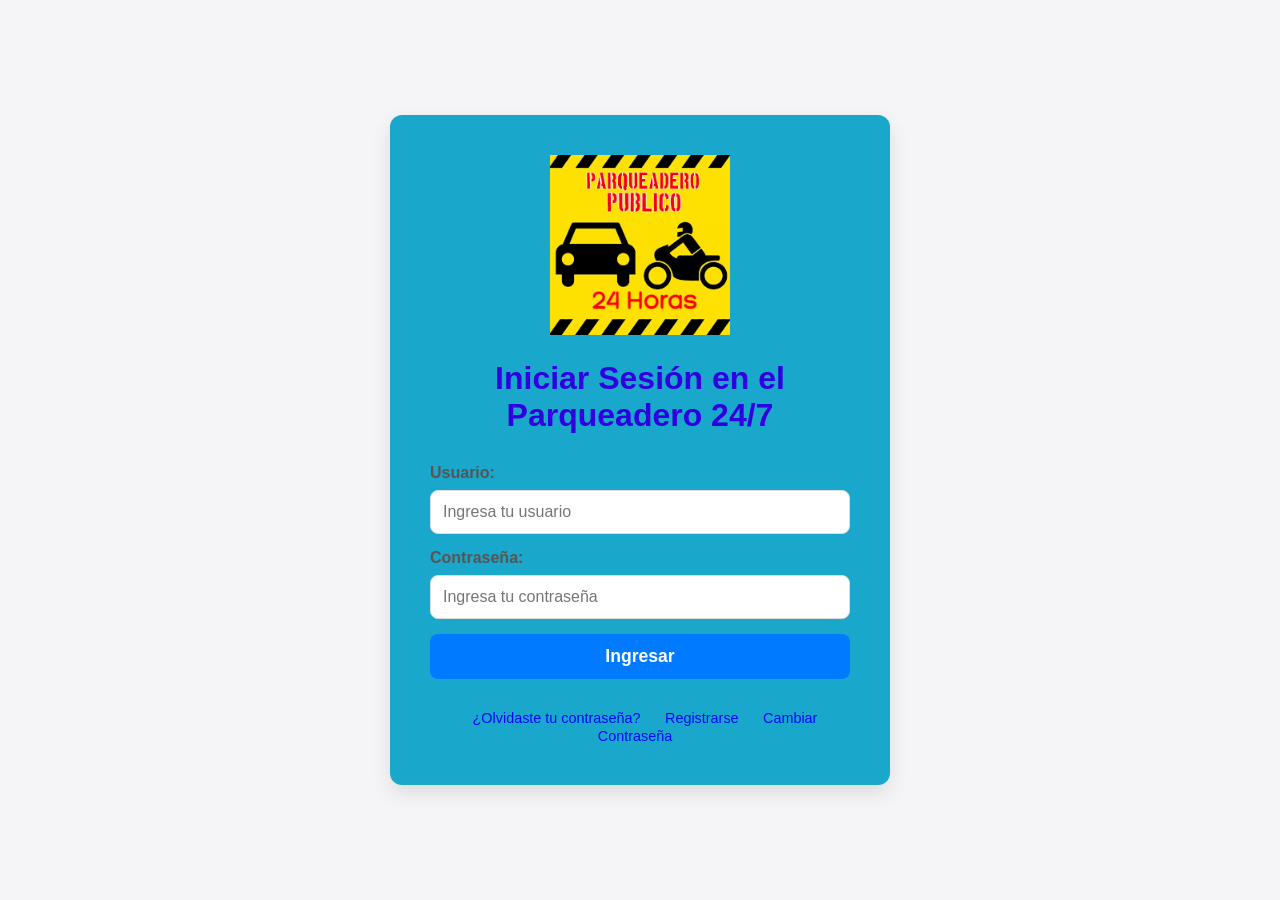
<file: index.html>
<!DOCTYPE html>
<html lang="es">
<head>
    <meta charset="UTF-8">
    <meta name="viewport" content="width=device-width, initial-scale=1.0">
    <title>Software de parqueadero basico</title>
    <link rel="stylesheet" href="css/styles.css">
</head>
<body>
    <div class="container">
        <img src="img/logo parqueadero.png" alt="Logo Parqueadero" class="logo-login">

        <h1>Iniciar Sesión en el Parqueadero 24/7</h1>
        <form id="login-form">
            <div class="input-group">
                <label for="username">Usuario:</label>
                <input type="text" id="username" name="username" placeholder="Ingresa tu usuario" required>
            </div>
            <div class="input-group">
                <label for="password">Contraseña:</label>
                <input type="password" id="password" name="password" placeholder="Ingresa tu contraseña" required>
            </div>
            <button type="submit" class="btn primary-btn">Ingresar</button>
            <div class="links">
                <a href="olvidaste_contrasena.html">¿Olvidaste tu contraseña?</a>
                <a href="registro.html">Registrarse</a>
                <a href="cambiar_contrasena.html">Cambiar Contraseña</a>
            </div>
        </form>
    </div>
    <script src="js/script.js"></script>
</body>
</html>
</file>
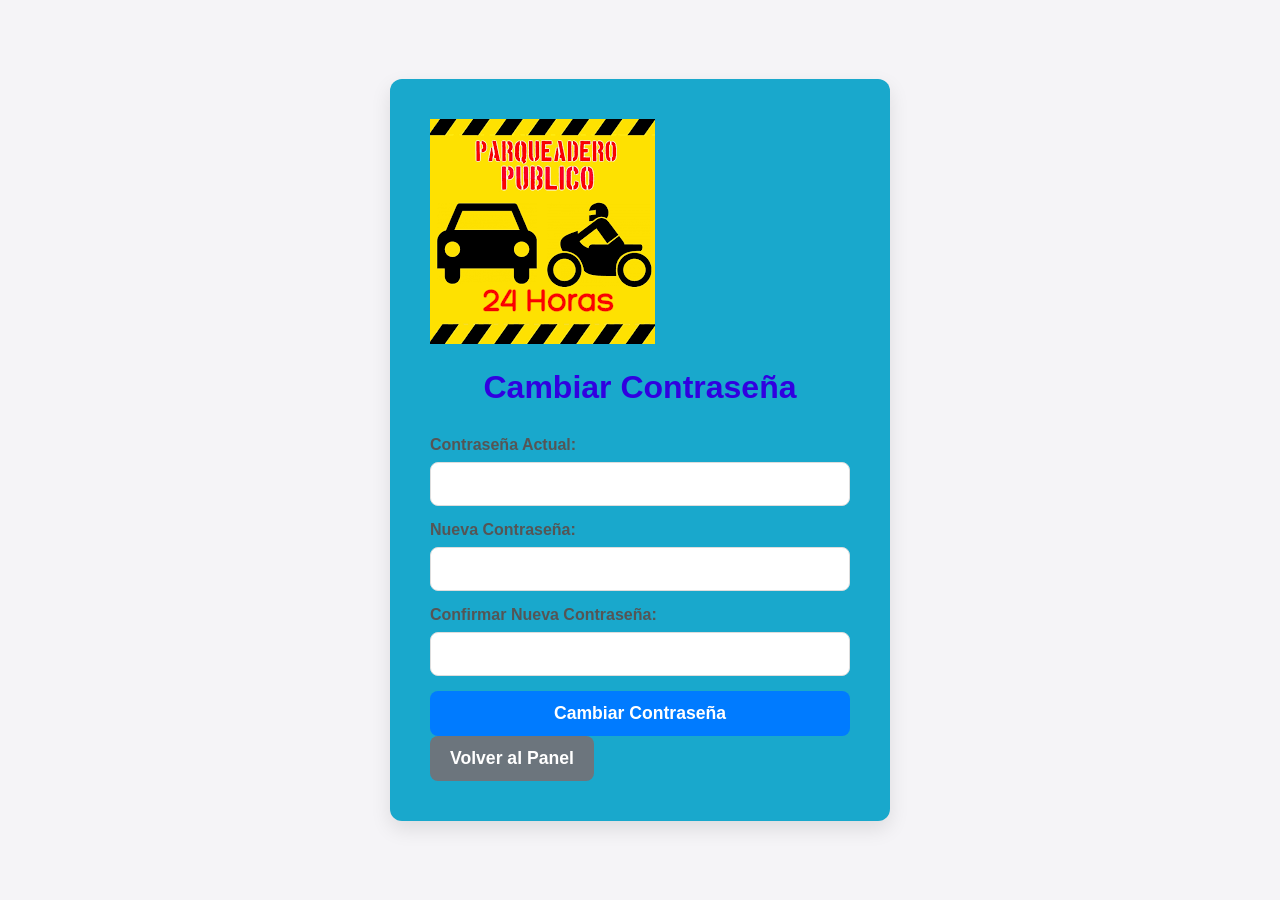
<file: cambiar_contrasena.html>
<!DOCTYPE html>
<html lang="es">
<head>
    <meta charset="UTF-8">
    <meta name="viewport" content="width=device-width, initial-scale=1.0">
    <title>Cambiar Contraseña - Parqueadero</title>
    <link rel="stylesheet" href="css/styles.css">
</head>
<body>
    <div class="container form-page">
         <img src="img/logo parqueadero.png" alt="Logo Parqueadero" class="logo-cambiar-contrasena">
        <h1>Cambiar Contraseña</h1>
        <form id="cambiar-contrasena-form">
            <div class="input-group">
                <label for="current-password">Contraseña Actual:</label>
                <input type="password" id="current-password" name="current-password" required>
            </div>
            <div class="input-group">
                <label for="new-password">Nueva Contraseña:</label>
                <input type="password" id="new-password" name="new-password" required>
            </div>
            <div class="input-group">
                <label for="confirm-new-password">Confirmar Nueva Contraseña:</label>
                <input type="password" id="confirm-new-password" name="confirm-new-password" required>
            </div>
            <button type="submit" class="btn primary-btn">Cambiar Contraseña</button>
        </form>
        <a href="dashboard.html" class="btn secondary-btn">Volver al Panel</a>
    </div>
    <script src="js/script.js"></script>
</body>
</html>
</file>
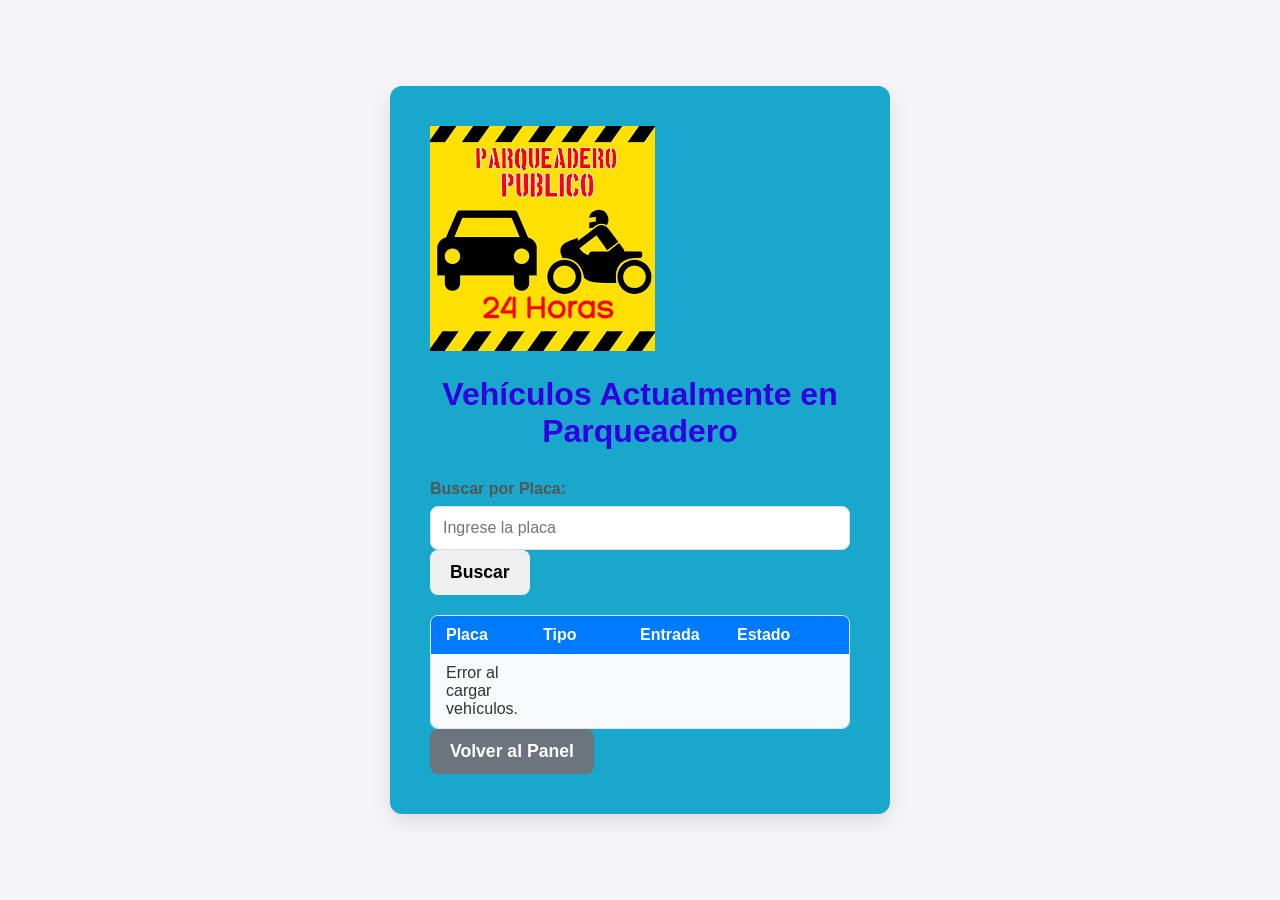
<file: consultar_vehiculos.html>
<!DOCTYPE html>
<html lang="es">
<head>
    <meta charset="UTF-8">
    <meta name="viewport" content="width=device-width, initial-scale=1.0">
    <title>Consultar Vehículos - Parqueadero</title>
    <link rel="stylesheet" href="css/styles.css">
</head>
<body>
    <div class="container form-page">
         <img src="img/logo parqueadero.png" alt="Logo Parqueadero" class="logo- consultar_vehiculos">
        <h1>Vehículos Actualmente en Parqueadero</h1>
        <div class="input-group">
            <label for="buscar_placa_consulta">Buscar por Placa:</label>
            <input type="text" id="buscar_placa_consulta" placeholder="Ingrese la placa">
            <button type="button" class="btn">Buscar</button>
        </div>

        <div class="vehicle-list">
            <div class="list-header">
                <span>Placa</span>
                <span>Tipo</span>
                <span>Entrada</span>
                <span>Ubicación</span>
            </div>
            <div class="vehicle-item">
                <span>ABC-123</span>
                <span>Carro</span>
                <span>2025-05-19 10:00</span>
                <span>A1</span>
            </div>
            <div class="vehicle-item">
                <span>XYZ-456</span>
                <span>Moto</span>
                <span>2025-05-19 11:30</span>
                <span>B3</span>
            </div>
            </div>
        <a href="dashboard.html" class="btn secondary-btn">Volver al Panel</a>
    </div>
    <script src="js/script.js"></script>
</body>
</html>
</file>
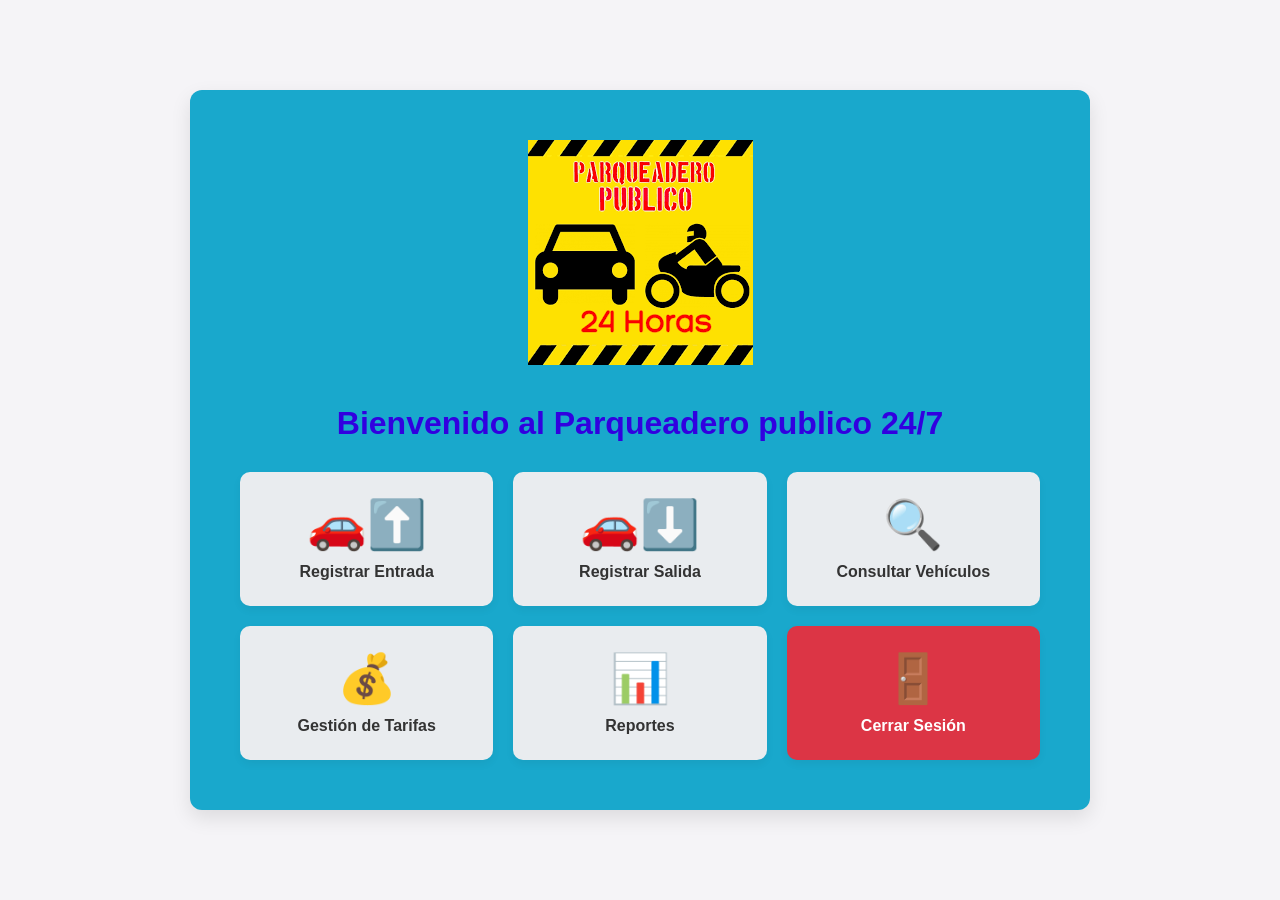
<file: dashboard.html>
<!DOCTYPE html>
<html lang="es">
<head>
    <meta charset="UTF-8">
    <meta name="viewport" content="width=device-width, initial-scale=1.0">
    <title>Panel Principal - Parqueadero</title>
    <link rel="stylesheet" href="css/styles.css">
</head>
<body>
    <div class="container dashboard">
        <img src="img/logo parqueadero.png" alt="Logo Parqueadero" class="logo-dashboard">
        <h1>Bienvenido al Parqueadero publico 24/7</h1>
        <div class="button-grid">
            <a href="registro_entrada.html" class="dashboard-btn">
                <span class="icon">🚗⬆️</span>
                Registrar Entrada
            </a>
            <a href="registro_salida.html" class="dashboard-btn">
                <span class="icon">🚗⬇️</span>
                Registrar Salida
            </a>
            <a href="consultar_vehiculos.html" class="dashboard-btn">
                <span class="icon">🔍</span>
                Consultar Vehículos
            </a>
            <a href="gestion_tarifas.html" class="dashboard-btn">
                <span class="icon">💰</span>
                Gestión de Tarifas
            </a>
            <a href="reportes.html" class="dashboard-btn">
                <span class="icon">📊</span>
                Reportes
            </a>
            <a href="index.html" class="dashboard-btn logout-btn">
                <span class="icon">🚪</span>
                Cerrar Sesión
            </a>
        </div>
    </div>
    <script src="js/script.js"></script>
</body>
</html>
</file>
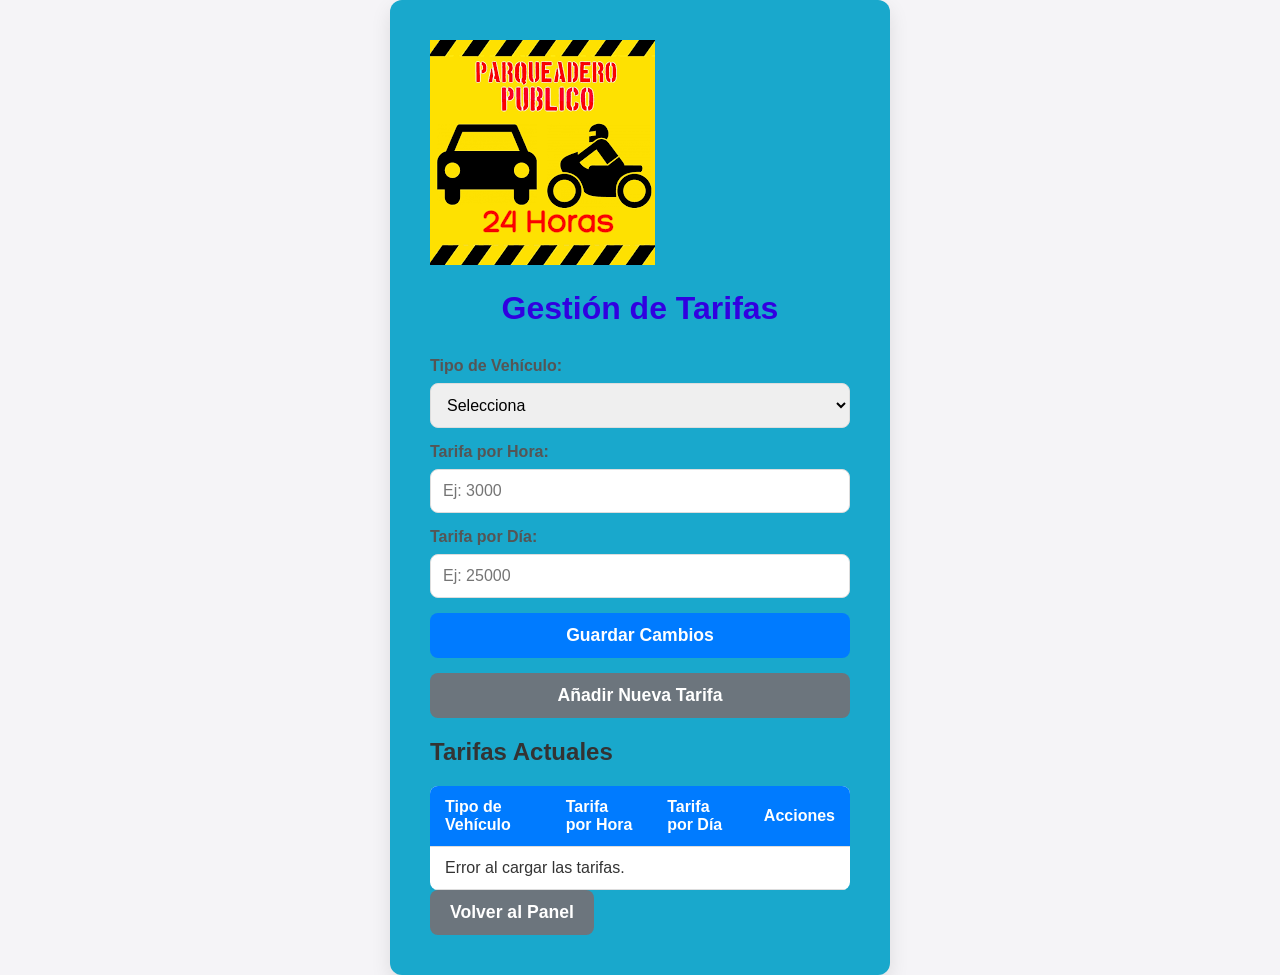
<file: gestion_tarifas.html>
<!DOCTYPE html>
<html lang="es">
<head>
    <meta charset="UTF-8">
    <meta name="viewport" content="width=device-width, initial-scale=1.0">
    <title>Gestión de Tarifas - Parqueadero</title>
    <link rel="stylesheet" href="css/styles.css">
</head>
<body>
    <div class="container form-page">
         <img src="img/logo parqueadero.png" alt="Logo Parqueadero" class="logo gestion_tarifas">
        <h1>Gestión de Tarifas</h1>
        <form id="tarifa-form">
            <div class="input-group">
                <label for="tipo_vehiculo_tarifa">Tipo de Vehículo:</label>
                <select id="tipo_vehiculo_tarifa" name="tipo_vehiculo_tarifa">
                    <option value="">Selecciona</option>
                    <option value="carro">Carro</option>
                    <option value="moto">Moto</option>
                    <option value="camioneta">Camioneta</option>
                </select>
            </div>
            <div class="input-group">
                <label for="tarifa_hora">Tarifa por Hora:</label>
                <input type="number" id="tarifa_hora" name="tarifa_hora" step="0.01" placeholder="Ej: 3000">
            </div>
            <div class="input-group">
                <label for="tarifa_dia">Tarifa por Día:</label>
                <input type="number" id="tarifa_dia" name="tarifa_dia" step="0.01" placeholder="Ej: 25000">
            </div>
            <button type="submit" class="btn primary-btn">Guardar Cambios</button>
            <button type="button" class="btn secondary-btn">Añadir Nueva Tarifa</button>
        </form>

        <h2>Tarifas Actuales</h2>
        <div class="table-responsive">
            <table>
                <thead>
                    <tr>
                        <th>Tipo de Vehículo</th>
                        <th>Tarifa por Hora</th>
                        <th>Tarifa por Día</th>
                        <th>Acciones</th>
                    </tr>
                </thead>
                <tbody>
                    <tr>
                        <td>Carro</td>
                        <td>$3.000</td>
                        <td>$25.000</td>
                        <td><button class="btn small-btn edit-btn">Editar</button> <button class="btn small-btn delete-btn">Eliminar</button></td>
                    </tr>
                    <tr>
                        <td>Moto</td>
                        <td>$1.500</td>
                        <td>$12.000</td>
                        <td><button class="btn small-btn edit-btn">Editar</button> <button class="btn small-btn delete-btn">Eliminar</button></td>
                    </tr>
                    </tbody>
            </table>
        </div>
        <a href="dashboard.html" class="btn secondary-btn">Volver al Panel</a>
    </div>
    <script src="js/script.js"></script>
</body>
</html>
</file>
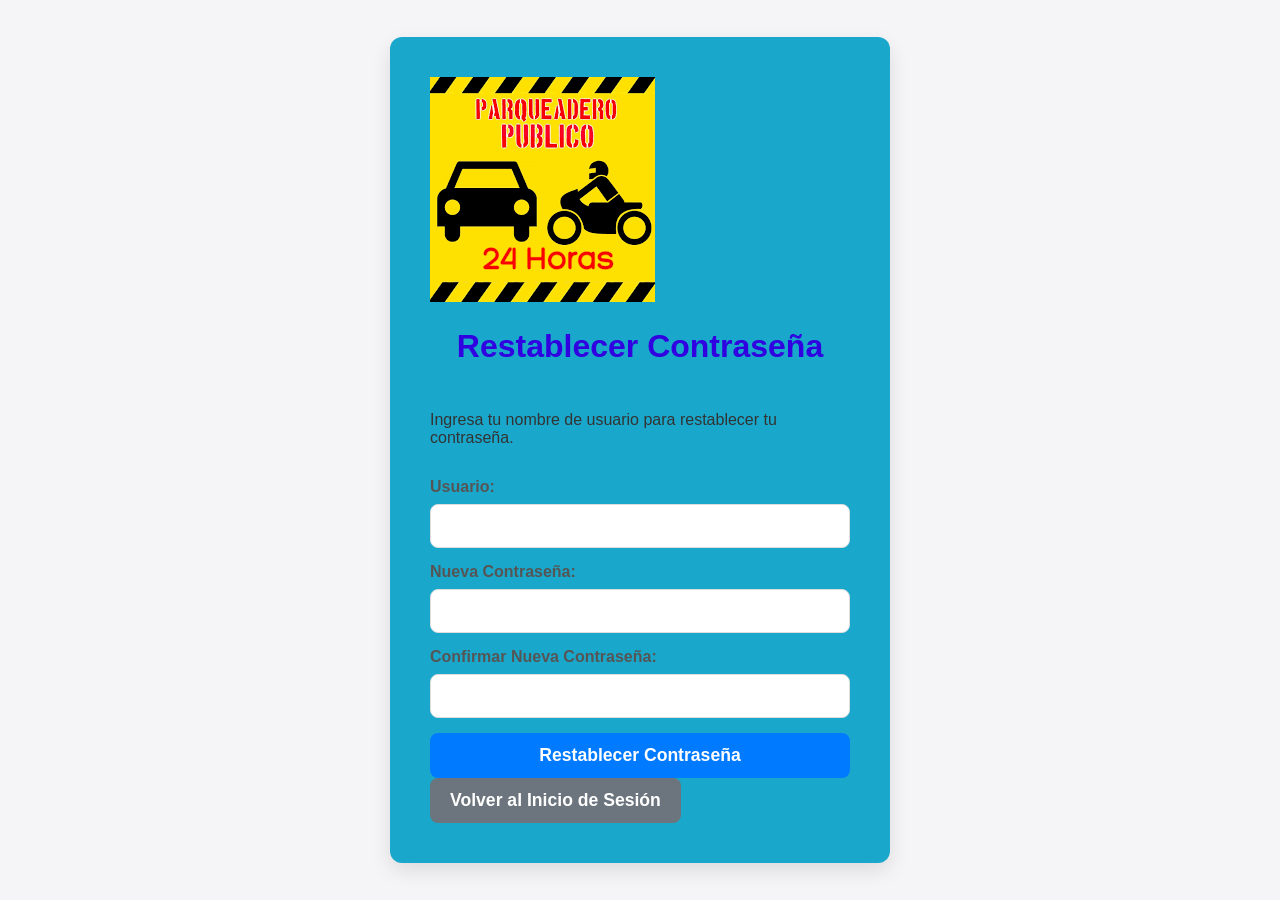
<file: olvidaste_contrasena.html>
<!DOCTYPE html>
<html lang="es">
<head>
    <meta charset="UTF-8">
    <meta name="viewport" content="width=device-width, initial-scale=1.0">
    <title>Restablecer Contraseña - Parqueadero</title>
    <link rel="stylesheet" href="css/styles.css">
</head>
<body>
    <div class="container form-page">
         <img src="img/logo parqueadero.png" alt="Logo Parqueadero" class="logo-recuperar">
        <h1>Restablecer Contraseña</h1>
        <form id="olvidaste-form">
            <p>Ingresa tu nombre de usuario para restablecer tu contraseña.</p>
            <div class="input-group">
                <label for="recuperar-username">Usuario:</label>
                <input type="text" id="recuperar-username" name="recuperar-username" required>
            </div>
            <div class="input-group">
                <label for="nueva-contrasena">Nueva Contraseña:</label>
                <input type="password" id="nueva-contrasena" name="nueva-contrasena" required>
            </div>
            <div class="input-group">
                <label for="confirmar-nueva-contrasena">Confirmar Nueva Contraseña:</label>
                <input type="password" id="confirmar-nueva-contrasena" name="confirmar-nueva-contrasena" required>
            </div>
            <button type="submit" class="btn primary-btn">Restablecer Contraseña</button>
        </form>
        <a href="index.html" class="btn secondary-btn">Volver al Inicio de Sesión</a>
    </div>
    <script src="js/script.js"></script>
</body>
</html>
</file>
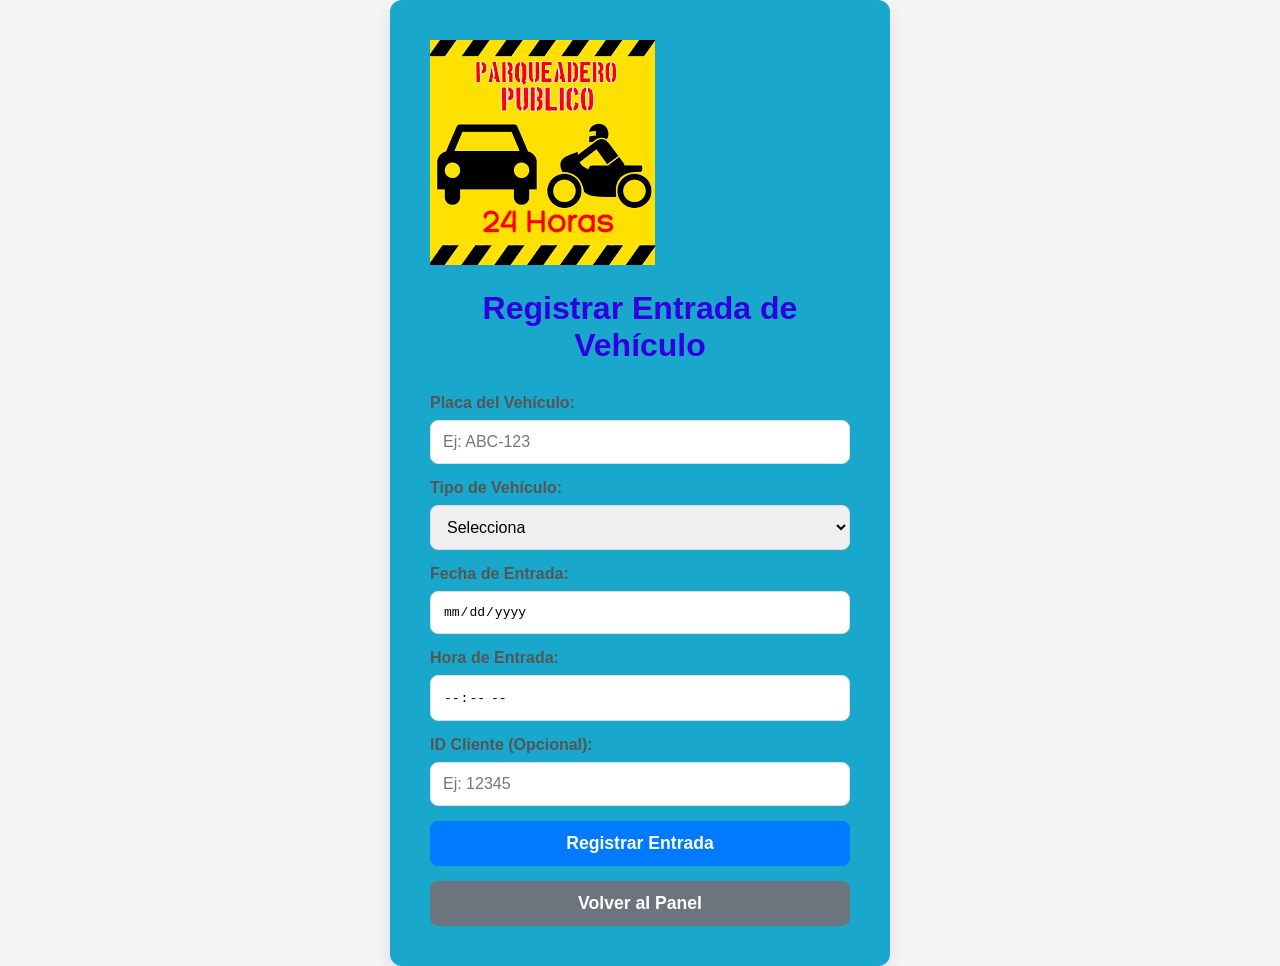
<file: registro_entrada.html>
<!DOCTYPE html>
<html lang="es">
<head>
    <meta charset="UTF-8">
    <meta name="viewport" content="width=device-width, initial-scale=1.0">
    <title>Registrar Entrada - Parqueadero</title>
    <link rel="stylesheet" href="css/styles.css">
</head>
<body>
    <div class="container form-page">
        <img src="img/logo parqueadero.png" alt="Logo Parqueadero" class="logo registro_entrada">
        <h1>Registrar Entrada de Vehículo</h1>
        <form id="entrada-form">
            <div class="input-group">
                <label for="placa_entrada">Placa del Vehículo:</label>
                <input type="text" id="placa_entrada" name="placa_entrada" placeholder="Ej: ABC-123" required>
            </div>
            <div class="input-group">
                <label for="tipo_vehiculo_entrada">Tipo de Vehículo:</label>
                <select id="tipo_vehiculo_entrada" name="tipo_vehiculo_entrada" required>
                    <option value="">Selecciona</option>
                    <option value="carro">Carro</option>
                    <option value="moto">Moto</option>
                    <option value="camioneta">Camioneta</option>
                </select>
            </div>
            <div class="input-group">
                <label for="fecha_entrada">Fecha de Entrada:</label>
                <input type="date" id="fecha_entrada" name="fecha_entrada" readonly>
            </div>
            <div class="input-group">
                <label for="hora_entrada">Hora de Entrada:</label>
                <input type="time" id="hora_entrada" name="hora_entrada" readonly>
            </div>
            <div class="input-group">
                <label for="id_cliente_entrada">ID Cliente (Opcional):</label>
                <input type="text" id="id_cliente_entrada" name="id_cliente_entrada" placeholder="Ej: 12345">
            </div>
            <button type="submit" class="btn primary-btn">Registrar Entrada</button>
            <a href="dashboard.html" class="btn secondary-btn">Volver al Panel</a>
        </form>
    </div>
    <script src="js/script.js"></script>
</body>
</html>
</file>
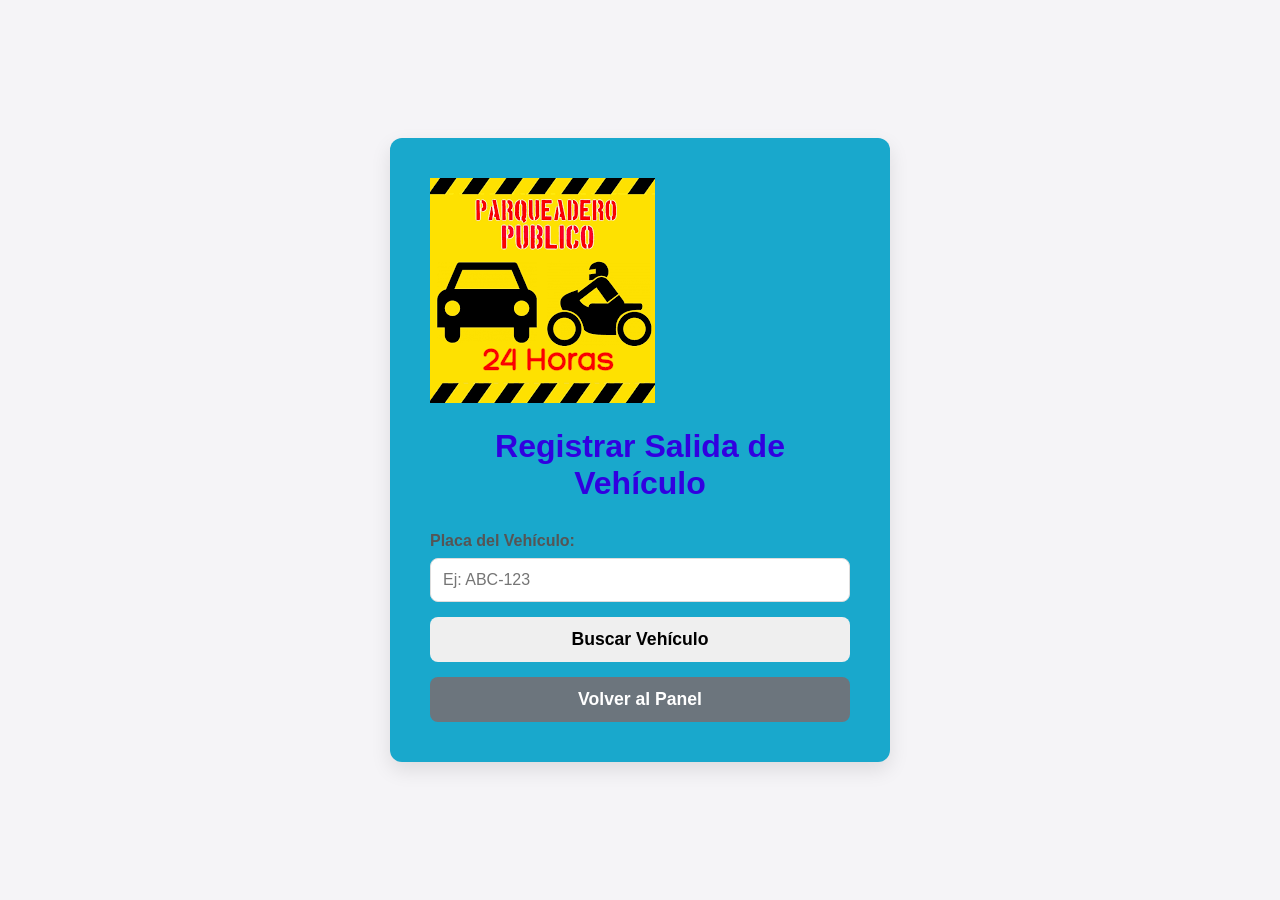
<file: registro_salida.html>
<!DOCTYPE html>
<html lang="es">
<head>
    <meta charset="UTF-8">
    <meta name="viewport" content="width=device-width, initial-scale=1.0">
    <title>Registrar Salida - Parqueadero</title>
    <link rel="stylesheet" href="css/styles.css">
</head>
<body>
    <div class="container form-page">
         <img src="img/logo parqueadero.png" alt="Logo Parqueadero" class="logo registro_salida">
        <h1>Registrar Salida de Vehículo</h1>
        <form id="salida-form">
            <div class="input-group">
                <label for="placa_salida">Placa del Vehículo:</label>
                <input type="text" id="placa_salida" name="placa_salida" placeholder="Ej: ABC-123" required>
            </div>
            <button type="button" id="buscar-vehiculo-btn" class="btn">Buscar Vehículo</button>

            <div id="detalles-entrada" class="details-section" style="display: none;">
                <h3>Detalles de Entrada:</h3>
                <p><strong>Placa:</strong> <span id="detalle_placa"></span></p>
                <p><strong>Tipo:</strong> <span id="detalle_tipo"></span></p>
                <p><strong>Fecha Entrada:</strong> <span id="detalle_fecha_entrada"></span></p>
                <p><strong>Hora Entrada:</strong> <span id="detalle_hora_entrada"></span></p>
                <p><strong>Hora Salida:</strong> <span id="detalle_hora_salida"></span></p>
                <p class="total-tarifa"><strong>Tarifa a Pagar:</strong> <span id="tarifa_a_pagar">$0.00</span></p>
            </div>

            <div class="input-group" id="metodo-pago-group" style="display: none;">
                <label for="metodo_pago">Método de Pago:</label>
                <select id="metodo_pago" name="metodo_pago">
                    <option value="">Selecciona</option>
                    <option value="efectivo">Efectivo</option>
                    <option value="tarjeta">Tarjeta</option>
                    <option value="nequi">Nequi/Daviplata</option>
                </select>
            </div>

            <button type="submit" id="registrar-salida-btn" class="btn primary-btn" style="display: none;">Registrar Salida</button>
            <a href="dashboard.html" class="btn secondary-btn">Volver al Panel</a>
        </form>
    </div>
    <script src="js/script.js"></script>
</body>
</html>
</file>
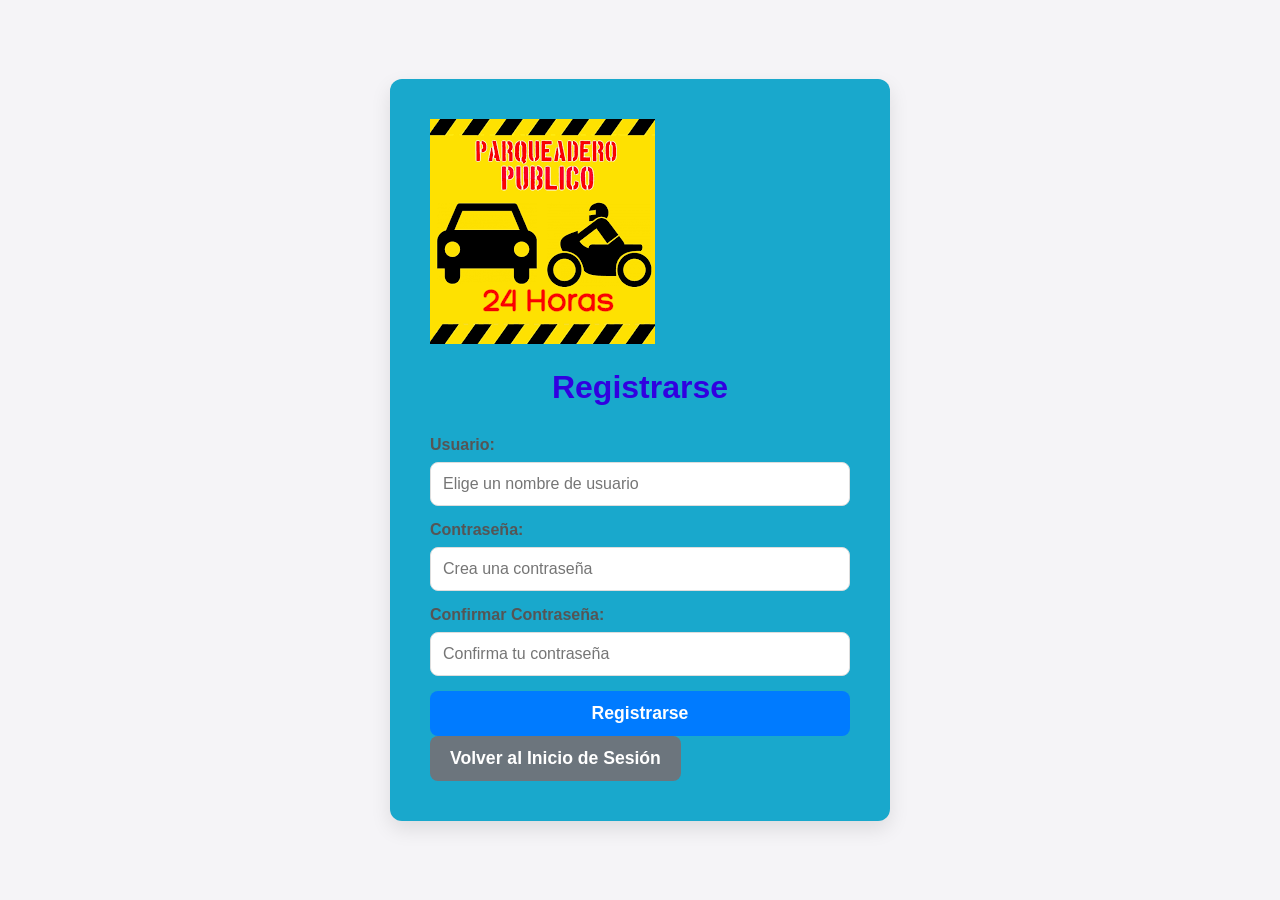
<file: registro_usuario.html>
<!DOCTYPE html>
<html lang="es">
<head>
    <meta charset="UTF-8">
    <meta name="viewport" content="width=device-width, initial-scale=1.0">
    <title>Registro de Usuario - Parqueadero</title>
    <link rel="stylesheet" href="css/styles.css">
</head>
<body>
    <div class="container form-page">
         <img src="img/logo parqueadero.png" alt="Logo Parqueadero" class="logo-registro">
        <h1>Registrarse</h1>
        <form id="registro-form">
            <div class="input-group">
                <label for="reg-username">Usuario:</label>
                <input type="text" id="reg-username" name="reg-username" placeholder="Elige un nombre de usuario" required>
            </div>
            <div class="input-group">
                <label for="reg-password">Contraseña:</label>
                <input type="password" id="reg-password" name="reg-password" placeholder="Crea una contraseña" required>
            </div>
            <div class="input-group">
                <label for="confirm-reg-password">Confirmar Contraseña:</label>
                <input type="password" id="confirm-reg-password" name="confirm-reg-password" placeholder="Confirma tu contraseña" required>
            </div>
            <button type="submit" class="btn primary-btn">Registrarse</button>
        </form>
        <a href="index.html" class="btn secondary-btn">Volver al Inicio de Sesión</a>
    </div>
    <script src="js/script.js"></script>
</body>
</html>
</file>
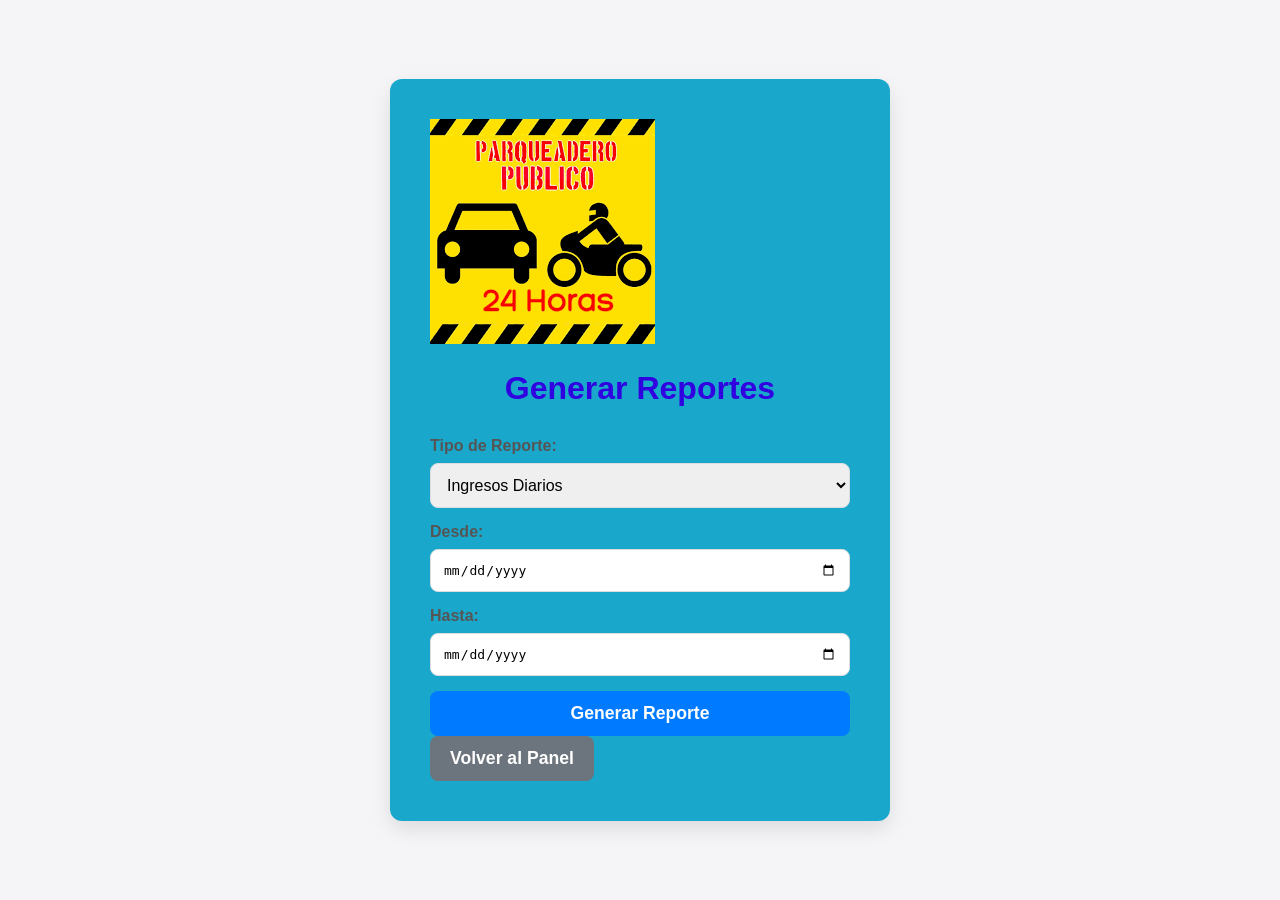
<file: reportes.html>
<!DOCTYPE html>
<html lang="es">
<head>
    <meta charset="UTF-8">
    <meta name="viewport" content="width=device-width, initial-scale=1.0">
    <title>Reportes - Parqueadero</title>
    <link rel="stylesheet" href="css/styles.css">
</head>
<body>
    <div class="container form-page">
         <img src="img/logo parqueadero.png" alt="Logo Parqueadero" class="logo reportes">
        <h1>Generar Reportes</h1>
        <form id="reporte-form">
            <div class="input-group">
                <label for="tipo_reporte">Tipo de Reporte:</label>
                <select id="tipo_reporte" name="tipo_reporte">
                    <option value="ingresos_diarios">Ingresos Diarios</option>
                    <option value="vehiculos_entrados_salidos">Vehículos Entrados/Salidos</option>
                    <option value="ocupacion_actual">Ocupación Actual</option>
                </select>
            </div>
            <div class="input-group">
                <label for="fecha_inicio">Desde:</label>
                <input type="date" id="fecha_inicio" name="fecha_inicio">
            </div>
            <div class="input-group">
                <label for="fecha_fin">Hasta:</label>
                <input type="date" id="fecha_fin" name="fecha_fin">
            </div>
            <button type="submit" class="btn primary-btn">Generar Reporte</button>
        </form>

        <div id="reporte-resultado" class="report-section" style="display: none;">
            <h2>Resultado del Reporte</h2>
            <p>Aquí se mostrará un resumen del reporte solicitado.</p>
        </div>
        <a href="dashboard.html" class="btn secondary-btn">Volver al Panel</a>
    </div>
    <script src="js/script.js"></script>
</body>
</html>
</file>
<file: css/styles.css>
/* Estilos Generales */
body {
    font-family: 'Segoe UI', Tahoma, Geneva, Verdana, sans-serif;
    margin: 0;
    padding: 0;
    background-color: #f5f4f7; /* Un gris claro para el fondo */
    color: #333;
    display: flex;
    justify-content: center;
    align-items: center;
    min-height: 100vh; /* Ocupa al menos toda la altura de la ventana */
}

.container {
    background-color: hsl(192, 78%, 45%);
    padding: 40px;
    border-radius: 12px;
    box-shadow: 0 8px 20px rgba(0, 0, 0, 0.1);
    text-align: center;
    width: 100%;
    max-width: 500px; /* Ancho máximo para formularios y paneles */
    box-sizing: border-box; /* Incluye padding y borde en el ancho/alto */
}

h1 {
    color: hsl(253, 100%, 44%); /* Azul vibrante */
    margin-bottom: 30px;
    font-size: 2em;
}

/* Estilos de Formularios y Grupos de Entrada */
form {
    display: flex;
    flex-direction: column;
    gap: 15px; /* Espacio entre los elementos del formulario */
}

.input-group {
    text-align: left;
}

.input-group label {
    display: block;
    margin-bottom: 8px;
    font-weight: bold;
    color: #555;
}

.input-group input[type="text"],
.input-group input[type="password"],
.input-group input[type="date"],
.input-group input[type="time"],
.input-group input[type="number"],
.input-group select {
    width: 100%;
    padding: 12px;
    border: 1px solid #ddd;
    border-radius: 8px;
    box-sizing: border-box;
    font-size: 1em;
    transition: border-color 0.3s ease;
}

.input-group input:focus,
.input-group select:focus {
    border-color: #2f00ff;
    outline: none;
}

/* Estilos de Botones */
.btn {
    padding: 12px 20px;
    border: none;
    border-radius: 8px;
    cursor: pointer;
    font-size: 1.1em;
    font-weight: bold;
    transition: background-color 0.3s ease, transform 0.2s ease;
    text-decoration: none; /* Para los botones que son enlaces */
    display: inline-block; /* Para que los enlaces se comporten como botones */
    text-align: center;
}

.primary-btn {
    background-color: #007bff;
    color: white;
}

.primary-btn:hover {
    background-color: #0056b3;
    transform: translateY(-2px);
}

.secondary-btn {
    background-color: #6c757d; /* Gris para botones secundarios */
    color: white;
}

.secondary-btn:hover {
    background-color: #5a6268;
    transform: translateY(-2px);
}

/* Estilos específicos de la Pantalla de Login */
.links {
    margin-top: 15px;
}

.links a {
    color: hsl(239, 100%, 50%);
    text-decoration: none;
    margin: 0 10px;
    font-size: 0.9em;
}

.links a:hover {
    text-decoration: underline;
}
/* --- Estilos para los Logos --- */

.logo-login {
    max-width: 180px; /* Tamaño máximo del logo para el login */
    height: auto; /* Mantiene la proporción de la imagen */
    margin-bottom: 25px; /* Espacio debajo del logo */
    display: block; /* Necesario para que 'margin: auto' funcione para centrar */
    margin-left: auto;
    margin-right: auto; /* Centra el logo horizontalmente dentro de su contenedor */
}

.logo-dashboard {
    max-width: 250px; /* Tal vez un poco más grande en el dashboard */
    height: auto;
    margin-bottom: 40px; /* Más espacio debajo del logo en el dashboard */
    display: block;
    margin-left: auto;
    margin-right: auto;
}
/* Estilos del Dashboard */
.container.dashboard {
    max-width: 900px; /* Más ancho para el dashboard */
    padding: 50px;
}

.button-grid {
    display: grid;
    grid-template-columns: repeat(auto-fit, minmax(200px, 1fr));
    gap: 20px;
    margin-top: 30px;
}

.dashboard-btn {
    background-color: #e9ecef; /* Gris claro */
    color: #333;
    padding: 25px;
    border-radius: 10px;
    text-decoration: none;
    font-weight: bold;
    display: flex;
    flex-direction: column;
    align-items: center;
    justify-content: center;
    transition: background-color 0.3s ease, transform 0.2s ease, box-shadow 0.3s ease;
    box-shadow: 0 4px 8px rgba(0, 0, 0, 0.05);
}

.dashboard-btn:hover {
    background-color: #d1d8df;
    transform: translateY(-3px);
    box-shadow: 0 6px 12px rgba(0, 0, 0, 0.1);
}

.dashboard-btn .icon {
    font-size: 3em;
    margin-bottom: 10px;
    color: #007bff; /* Color para los iconos */
}

.dashboard-btn.logout-btn {
    background-color: #dc3545; /* Rojo para el botón de cerrar sesión */
    color: white;
}

.dashboard-btn.logout-btn .icon {
    color: white;
}

.dashboard-btn.logout-btn:hover {
    background-color: #c82333;
}

/* Estilos para páginas de formulario (entrada, salida, tarifas, reportes) */
.container.form-page {
    text-align: left; /* Alinea el contenido del formulario a la izquierda */
}

.form-page h1 {
    text-align: center;
}

/* Estilos para detalles de entrada/salida */
.details-section {
    background-color: #f8f9fa;
    border: 1px solid #e2e6ea;
    border-radius: 8px;
    padding: 20px;
    margin-top: 20px;
    text-align: left;
}

.details-section h3 {
    color: #007bff;
    margin-top: 0;
    margin-bottom: 15px;
}

.details-section p {
    margin-bottom: 8px;
    font-size: 1.05em;
}

.details-section .total-tarifa {
    font-size: 1.5em;
    font-weight: bold;
    color: hsl(0, 94%, 36%); /* Verde para el total a pagar */
    margin-top: 20px;
}

/* Estilos para lista de vehículos */
.vehicle-list {
    margin-top: 20px;
    border: 1px solid #e2e6ea;
    border-radius: 8px;
    overflow: hidden; /* Asegura que los bordes redondeados se apliquen al contenido */
}

.list-header {
    display: grid;
    grid-template-columns: repeat(4, 1fr); /* 4 columnas */
    background-color: #007bff;
    color: white;
    padding: 10px 15px;
    font-weight: bold;
    text-align: left;
}

.vehicle-item {
    display: grid;
    grid-template-columns: repeat(4, 1fr);
    padding: 10px 15px;
    border-bottom: 1px solid #eee;
    text-align: left;
}

.vehicle-item:nth-child(even) {
    background-color: #f8f9fa; /* Color de fondo alterno para filas */
}

.vehicle-item:last-child {
    border-bottom: none;
}

/* Estilos para tablas (Gestión de Tarifas) */
.table-responsive {
    overflow-x: auto; /* Permite scroll horizontal en tablas grandes */
    margin-top: 20px;
}

table {
    width: 100%;
    border-collapse: collapse;
    background-color: white;
    border-radius: 8px;
    overflow: hidden; /* Para que los bordes redondeados se apliquen */
    box-shadow: 0 2px 10px rgba(0, 0, 0, 0.05);
}

table thead {
    background-color: #007bff;
    color: white;
}

table th,
table td {
    padding: 12px 15px;
    text-align: left;
    border-bottom: 1px solid #ddd;
}

table tbody tr:nth-child(even) {
    background-color: #f8f9fa;
}

table tbody tr:hover {
    background-color: #e9ecef;
}

.small-btn {
    padding: 6px 12px;
    font-size: 0.9em;
    border-radius: 6px;
}

.edit-btn {
    background-color: #ffc107; /* Amarillo para editar */
    color: #333;
}

.edit-btn:hover {
    background-color: #e0a800;
}

.delete-btn {
    background-color: #dc3545; /* Rojo para eliminar */
    color: white;
}

.delete-btn:hover {
    background-color: #c82333;
}

/* Estilos de Reportes */
.report-section {
    background-color: #f8f9fa;
    border: 1px solid #e2e6ea;
    border-radius: 8px;
    padding: 20px;
    margin-top: 20px;
    text-align: left;
}

.report-section h2 {
    color: #007bff;
    margin-top: 0;
    margin-bottom: 15px;
}

/* Responsive design para pantallas pequeñas */
@media (max-width: 768px) {
    .container {
        padding: 20px;
        margin: 20px;
    }

    h1 {
        font-size: 1.8em;
    }

    .btn {
        padding: 10px 15px;
        font-size: 1em;
    }

    .button-grid {
        grid-template-columns: 1fr; /* Una columna en pantallas pequeñas */
    }

    .list-header, .vehicle-item {
        grid-template-columns: repeat(2, 1fr); /* 2 columnas en pantallas pequeñas para listas */
        font-size: 0.9em;
    }

    table th,
    table td {
        padding: 8px 10px;
        font-size: 0.9em;
    }
}
</file>
